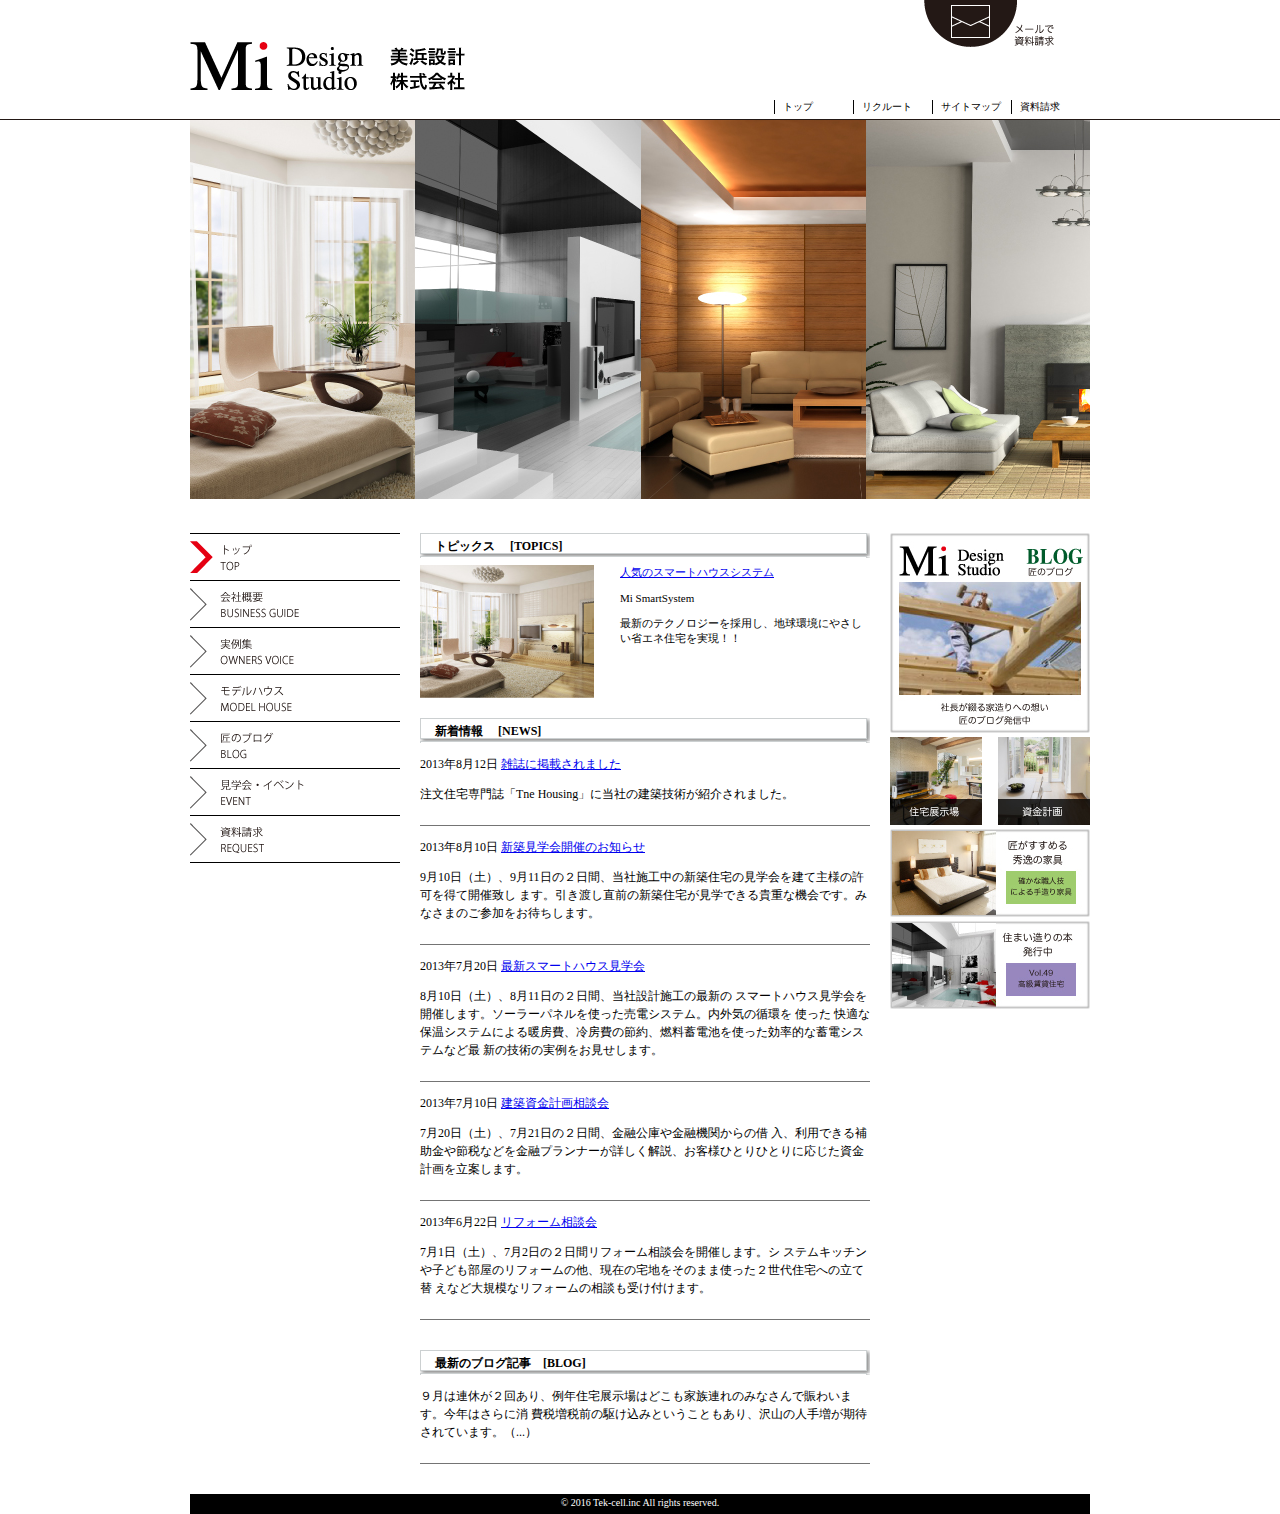
<file: index.html>
<!DOCTYPE html>
<html lang="ja">
<head>
    <title>注文住宅の美浜工務店</title>
    <meta charset="UTF-8">
 
    <meta name="viewport" content="width=device-width, initial-scale=1.0">
    <link href="style.css" rel="stylesheet">
    <title>Document</title>
</head>
<body>
    <div id="container">
        <header>
            <div class="logo">
            <h1>
            <a href="#"><img src="images/Logo.gif" alt="ロゴ">
             </a>
            </h1>
            </div>
            <div class="nav">
                <div class="banner">
                    <a href="contact.html">
                        <img src="images/Contact.gif" alt="お問合せ">
                    </a>
                </div>
                <ul>
                    <li>
                        <a href="contact.html">資料請求</a>
                    </li>
                    <li>
                        <a href="#">サイトマップ</a>
                    </li>
                    <li>
                        <a href="#">リクルート</a>
                    </li>
                    <li>
                        <a href="index.html">トップ</a>
                    </li>
                    
                </ul>
            </div>
        </header>
        <main>
            <img src="images/MainImage.jpg" alt="メイン画像">
            <div class="side-nav">
                <ul>
                    
                    <li id="nav1">
                        <h2>
                        <a href="index.html">
                            <img src="images/SideNavi_Top_over.gif">
                        </a>
                        </h2>
                    </li>
                    
                    <li id="nav2">
                        <h2>
                        <a href="copporate.html">
                            <img src="images/SideNavi_Guide_out.gif">
                        </a>
                        </h2>
                    </li>
                    
                    <li id="nav3">
                        <h2>
                        <a href="#">
                            <img src="images/SideNavi_Owners_out.gif">
                        </a>
                        </h2>
                    </li>
                    
                    <li id="nav4" >
                        <h2>
                        <a href="modelhouse.html">
                            <img src="images/SideNavi_ModelHouse_out.gif">
                        </a>
                        </h2>
                    </li>
                    
                    <li id="nav5">
                        <h2>
                        <a href="#">
                            <img src="images/SideNavi_Blog_out.gif">
                        </a>
                        </h2>
                    </li>
                
                    <li id="nav6">
                        <h2>
                        <a href="#">
                            <img src="images/SideNavi_Event_out.gif">
                        </a>
                        </h2>
                    </li>
                    
                    <li id="nav7">
                        <h2>
                        <a href="contact.html">
                            <img src="images/SideNavi_Request_out.gif">
                        </a>
                        </h2>
                    </li>
                </ul>
            </div>
            <div class="main-box">
                <div class="main-box_item">
                    <div class="main-title">
                        <h2>トピックス &emsp;[TOPICS]</h2>
                    </div>
                    <img src="images/MainBox_Image.jpg">
                    <div class="main-right">
                        <a href="#">人気のスマートハウスシステム</a>
                        <br>
                        <br>
                        Mi SmartSystem
                        <br>
                        <br>
                        最新のテクノロジーを採用し、地球環境にやさしい省エネ住宅を実現！！
                    </div>
                </div>
                <div class="main-box_item">
                    <div class="main-box_news">
                    <div class="main-title">
                        <h2>新着情報&emsp; [NEWS]</h2>
                    </div>
                    <p>
                        2013年8月12日
                        <a href="#">雑誌に掲載されました</a>
                    </p>
                    <p>注文住宅専門誌「Tne Housing」に当社の建築技術が紹介されました。</p>
                    </div>
                    <div class="main-box_news">
                        <p>
                            2013年8月10日
                            <a href="#">新築見学会開催のお知らせ</a>
                        </p>
                      <p> 9月10日（土）、9月11日の２日間、当社施工中の新築住宅の見学会を建て主様の許可を得て開催致し ます。引き渡し直前の新築住宅が見学できる貴重な機会です。みなさまのご参加をお待ちします。</p>
                    </div>
                    <div class="main-box_news">
                        <p>
                            2013年7月20日
                            <a href="#">最新スマートハウス見学会</a>
                        </p>
                        <p>8月10日（土）、8月11日の２日間、当社設計施工の最新の スマートハウス見学会を開催します。ソーラーパネルを使った売電システム。内外気の循環を 使った 快適な保温システムによる暖房費、冷房費の節約、燃料蓄電池を使った効率的な蓄電システムなど最 新の技術の実例をお見せします。</p>
                    </div>
                    <div class="main-box_news">
                        <p>
                            2013年7月10日
                            <a href="#">建築資金計画相談会</a>
                        </p>
                        <p>7月20日（土）、7月21日の２日間、金融公庫や金融機関からの借 入、利用できる補助金や節税などを金融プランナーが詳しく解説、お客様ひとりひとりに応じた資金 計画を立案します。</p>
                    </div>
                    <div class="main-box_news">
                        <p>
                            2013年6月22日
                            <a href="#">リフォーム相談会</a>
                        </p>
                        <p>7月1日（土）、7月2日の２日間リフォーム相談会を開催します。シ ステムキッチンや子ども部屋のリフォームの他、現在の宅地をそのまま使った２世代住宅への立て替 えなど大規模なリフォームの相談も受け付けます。</p>
                    </div>
                </div>
                <div class="main-box_item">
                    <div class="main-title">
                        <h2>最新のブログ記事&emsp;[BLOG]</h2>

                    </div>
                    <div class="main-box_news">
                        <p>
                            ９月は連休が２回あり、例年住宅展示場はどこも家族連れのみなさんで賑わいます。今年はさらに消 費税増税前の駆け込みということもあり、沢山の人手増が期待されています。（...）
                        </p>
                    </div>
                </div>
            </div>
            <div class="banner-box">
                <a href="#"><img src="images/BannerBlog.jpg"></a>
                <div class="banner-img">
                    <a href="#"><img src="images/BannerHousing.jpg"></a> 
                    <a href="#"><img src="images/BannerPlan.jpg"></a>
                </div>
                <a href="#"><img src="images/BannerFurniture.jpg"></a>
                <a href="#"><img src="images/BannerBook.jpg"></a>
             
            </div>
            
        </main>
    </div>
    <footer>© 2016 Tek-cell.inc All rights reserved.</footer>
</body>
</html>
</file>
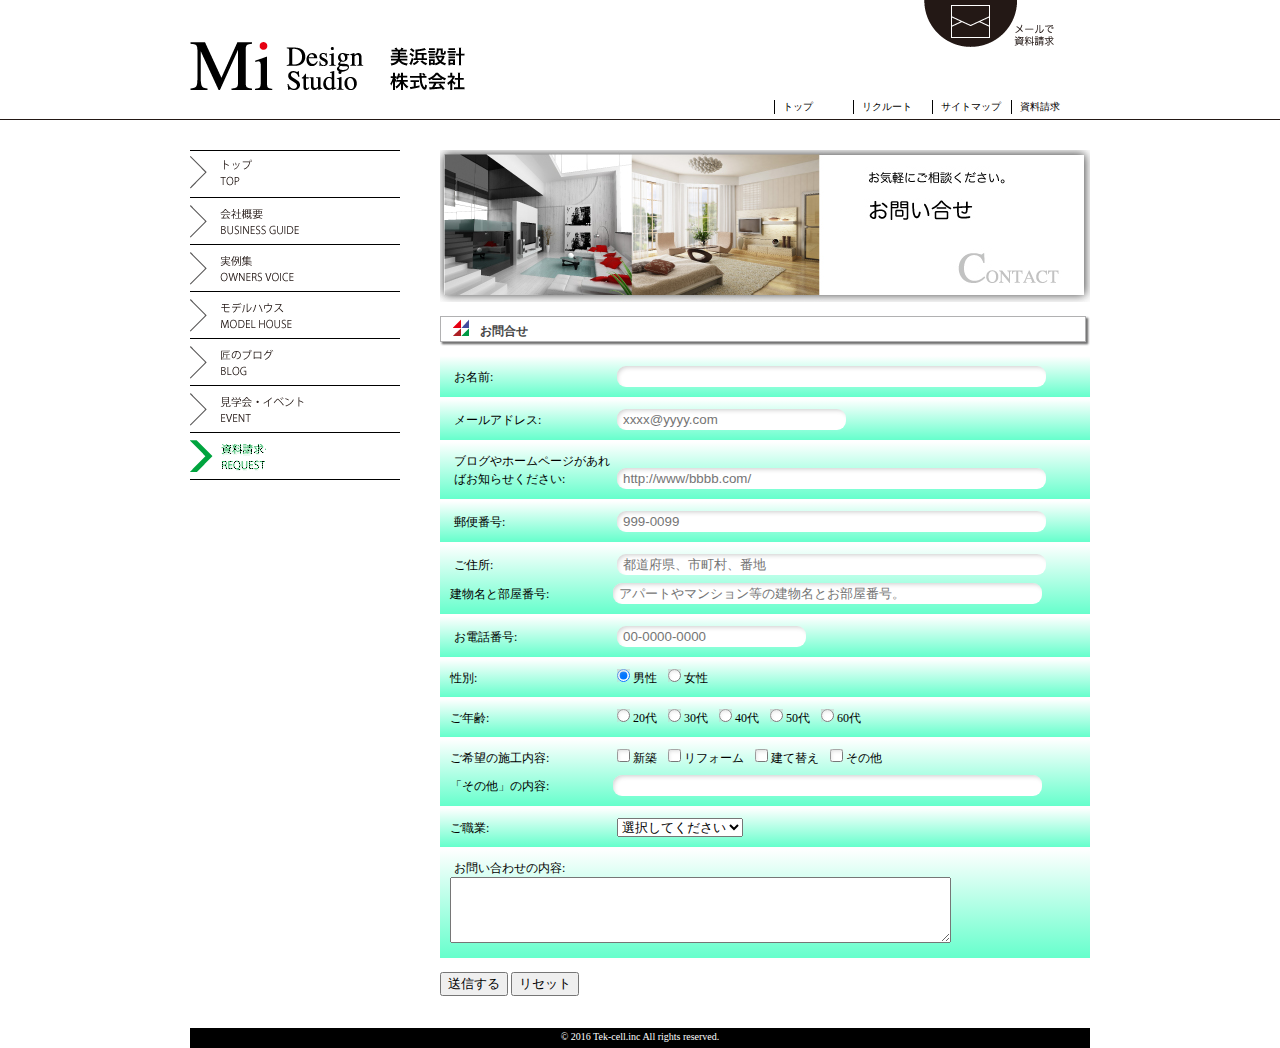
<file: contact.html>
<!DOCTYPE html>
<html lang="ja">
<head>
    <title>注文住宅の美浜工務店</title>
    <meta charset="UTF-8">
 
    <meta name="viewport" content="width=device-width, initial-scale=1.0">
    <link href="style.css" rel="stylesheet">
    <link href="contact-form.css" rel="stylesheet">
    <title>Document</title>
</head>
<body>
    <div id="container">
        <header>
            <div class="logo">
            <h1>
            <a href="#"><img src="images/Logo.gif" alt="ロゴ">
             </a>
            </h1>
            </div>
            <div class="nav">
                <div class="banner">
                    <a href="contact.html">
                        <img src="images/Contact.gif" alt="お問合せ">
                    </a>
                </div>
                <ul>
                    <li>
                        <a href="conatct.html">資料請求</a>
                    </li>
                    <li>
                        <a href="#">サイトマップ</a>
                    </li>
                    <li>
                        <a href="#">リクルート</a>
                    </li>
                    <li>
                        <a href="index.html">トップ</a>
                    </li>
                    
                </ul>
            </div>
        </header>
        <main>
            <div class="side-nav">
                <ul>
                    
                    <li id="nav1">
                        <h2>
                        <a href="#">
                            <img src="images/SideNavi_Top_out.gif">
                        </a>
                        </h2>
                    </li>
                    
                    <li id="nav2">
                        <h2>
                        <a href="copporate.html">
                            <img src="images/SideNavi_Guide_out.gif">
                        </a>
                        </h2>
                    </li>
                    
                    <li id="nav3">
                        <h2>
                        <a href="#">
                            <img src="images/SideNavi_Owners_out.gif">
                        </a>
                        </h2>
                    </li>
                    
                    <li id="nav4" >
                        <h2>
                        <a href="modelhouse.html">
                            <img src="images/SideNavi_ModelHouse_out.gif">
                        </a>
                        </h2>
                    </li>
                    
                    <li id="nav5">
                        <h2>
                        <a href="#">
                            <img src="images/SideNavi_Blog_out.gif">
                        </a>
                        </h2>
                    </li>
                
                    <li id="nav6">
                        <h2>
                        <a href="#">
                            <img src="images/SideNavi_Event_out.gif">
                        </a>
                        </h2>
                    </li>
                    
                    <li id="nav7">
                        <h2>
                        <a href="#">
                            <img src="images/SideNavi_Request_over.gif">
                        </a>
                        </h2>
                    </li>
                </ul>
            </div>
            <div class="main-box_sub">
                <img src="images/ContactImage.jpg">
                    <div class="subpage-title">
                        <h2>お問合せ</h2>
                    </div>   
                    <form action="contact01.cgi" method="post" enctype="text/plain" id="contact_01">
                        <p>
                            <label>
                                <span>お名前:</span>
                                <input type="text" name="name" size="50" maxlength="50" required>
                            </label>
                        </p>
                    
                        <p>
                            <label>
                                <span>メールアドレス:</span>
                                <input type="email" name="email" size="25" maxlength="25" placeholder="xxxx@yyyy.com" required>
                            </label>
                        </p>
                    
                        <p>
                            <label>
                                <span>ブログやホームページがあればお知らせください:</span>
                                <input type="url" name="url" size="50" maxlength="50" placeholder="http://www/bbbb.com/" required>
                            </label>
                        </p>
                    
                        <p>
                            <label>
                                <span>郵便番号:</span>
                                <input type="" name="name" size="50" maxlength="8" placeholder="999-0099" required>
                            </label>
                        </p>
                    
                        <p>
                            <label>
                                <span>ご住所:</span>
                                <input type="text" name="adress1" size="50" maxlength="50" placeholder="都道府県、市町村、番地" required>
                            
                        <br>
                    
                        
                                <span>建物名と部屋番号:</span>
                                <input type="text" name="adress2" size="50" maxlength="50" placeholder="アパートやマンション等の建物名とお部屋番号。"  style="margin-top: 8px;">
                            </label>
                        </p>
                    
                        <p>
                            <label>
                                <span>お電話番号:</span>
                                <input type="tel" name="name" size="20" maxlength="17" placeholder="00-0000-0000" required>
                            </label>
                        </p>
                    
                        <p>
                            
                                <span>性別:</span>
                                <label>
                                <input type="radio" name="sex" value="男性" checked >
                                男性
                            </label>
                            <label>
                                <input type="radio" name="repeat"  value="女性" >
                                女性
                            </label>
                        </p>
                    
                        <p>
                            <span>ご年齢:</span>
                            <label>
                                
                                <input type="radio" name="age" value="20代" >
                                20代
                            </label>
                            <label>
                            
                                <input type="radio" name="age" value="30代" >
                                30代
                            </label>
                            <label>
                            
                                <input type="radio" name="age" value="40代" >
                                40代
                            </label>
                            <label>
                    
                                <input type="radio" name="age"value ="50代">
                                50代
                            </label>
                            <label>
                              
                                <input type="radio" name="age" value="60代" >
                                60代
                            </label>
        
                        </p>
                    
                        <p>
                            <span>ご希望の施工内容:</span>
                            <label>
                                <input type="checkbox" name="plan"value="新築" >
                                新築
                            </label>
                            <label>
                                <input type="checkbox" name="plan" value="リフォーム">
                                リフォーム
                            </label>
                            <label>
                                <input type="checkbox" name="plan" value="建て替え">
                                建て替え
                            </label>
                            <label>
                                <input type="checkbox" name="plan" value="その他">
                                その他
                             </label>
                            
                        
                        <br>
                        
                            <span>「その他」の内容:</span>
                                <input type="text" name="plan" size="50" maxlength="50" style="margin-top: 8px;">
                            </label>
                        </p>
                        <p>
                            <span>ご職業:</span>
                            <label>
                                <select  name="shokugyo">
                                    <option>選択してください</option>
                                    <option value="会社員">会社員</option>
                                    <option value="自営業">自営業 </option>
                                    <option value="学生">学生</option>
                                </select>
                            </label>
                        </p>
                        
                        <p>
                            <label>
                                <span>お問い合わせの内容:</span>
                                <textarea name="maaessage" cols="60" rows="4" wrap="hard"></textarea>
                                
                            </label>
                        </p>
                    </form>
                    <p>
                        <input type="submit" value="送信する" form="contact_01">
                        <input type="reset" value="リセット" form="contact_01">
                    </p>
                  
        </main>
    </div>
    <footer>© 2016 Tek-cell.inc All rights reserved.</footer>
</body>
</html>
</file>
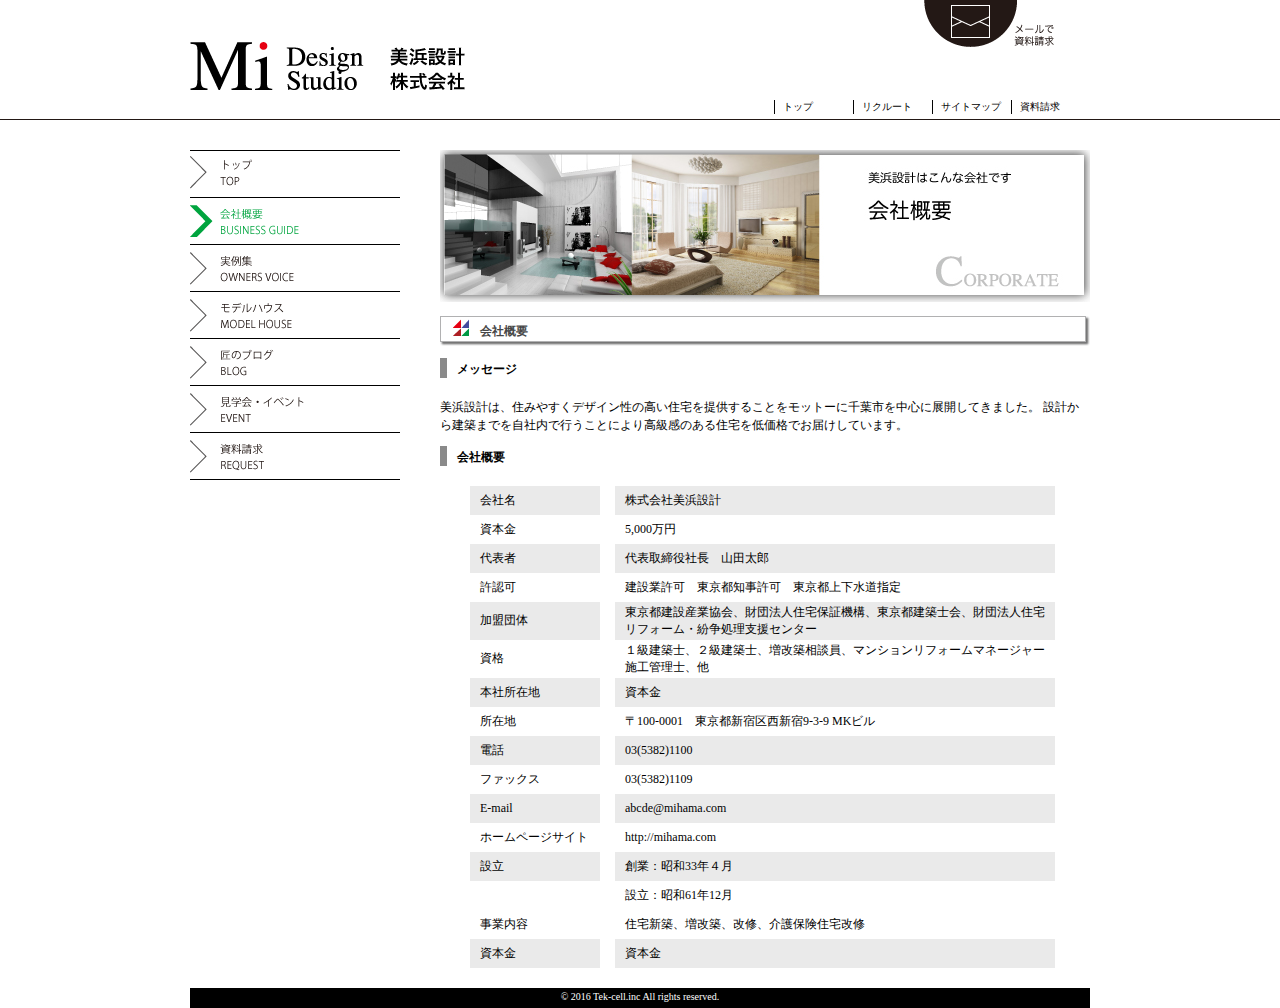
<file: copporate.html>
<!DOCTYPE html>
<html lang="ja">
<head>
    <title>注文住宅の美浜工務店</title>
    <meta charset="UTF-8">
 
    <meta name="viewport" content="width=device-width, initial-scale=1.0">
    <link href="style.css" rel="stylesheet">
    <title>Document</title>
</head>
<body>
    <div id="container">
        <header>
            <div class="logo">
            <h1>
            <a href="#"><img src="images/Logo.gif" alt="ロゴ">
             </a>
            </h1>
            </div>
            <div class="nav">
                <div class="banner">
                    <a href="contact.html">
                        <img src="images/Contact.gif" alt="お問合せ">
                    </a>
                </div>
                <ul>
                    <li>
                        <a href="conatct.html">資料請求</a>
                    </li>
                    <li>
                        <a href="#">サイトマップ</a>
                    </li>
                    <li>
                        <a href="#">リクルート</a>
                    </li>
                    <li>
                        <a href="index.html">トップ</a>
                    </li>
                    
                </ul>
            </div>
        </header>
        <main>
            <div class="side-nav">
                <ul>
                    
                    <li id="nav1">
                        <h2>
                        <a href="index.html">
                            <img src="images/SideNavi_Top_out.gif">
                        </a>
                        </h2>
                    </li>
                    
                    <li id="nav2">
                        <h2>
                        <a href="#">
                            <img src="images/SideNavi_Guide_over.gif">
                        </a>
                        </h2>
                    </li>
                    
                    <li id="nav3">
                        <h2>
                        <a href="#">
                            <img src="images/SideNavi_Owners_out.gif">
                        </a>
                        </h2>
                    </li>
                    
                    <li id="nav4" >
                        <h2>
                        <a href="modelhouse.html">
                            <img src="images/SideNavi_ModelHouse_out.gif">
                        </a>
                        </h2>
                    </li>
                    
                    <li id="nav5">
                        <h2>
                        <a href="#">
                            <img src="images/SideNavi_Blog_out.gif">
                        </a>
                        </h2>
                    </li>
                
                    <li id="nav6">
                        <h2>
                        <a href="#">
                            <img src="images/SideNavi_Event_out.gif">
                        </a>
                        </h2>
                    </li>
                    
                    <li id="nav7">
                        <h2>
                        <a href="contact-form.css">
                            <img src="images/SideNavi_Request_out.gif">
                        </a>
                        </h2>
                    </li>
                </ul>
            </div>
            <div class="main-box_sub">
                <img src="images/CorporateImage.jpg">
                <div class="subpage-title">
                    <h2>会社概要</h2>
                </div>
                <div class="corporate-title">
                    <h3>メッセージ</h3>
                    </div>
                    <p>美浜設計は、住みやすくデザイン性の高い住宅を提供することをモットーに千葉市を中心に展開してきました。 設計から建築までを自社内で行うことにより高級感のある住宅を低価格でお届けしています。</p>
                
                <div class="corporate-title">
                    <h3>会社概要</h3>
            </div>  
            <table cellspacing="0" border="0">
            <tr><td style="width:120px;background-color: #eaeaea;">会社名</td> <td style="width:5px;"></td>	<td style="width:430px; background: #eaeaea;">株式会社美浜設計</td> </tr>
            <tr><td style="width:120px;">資本金</td>	 <td style="width:5px;"></td>	<td style="width:430px; ">5,000万円</td> </tr>
            <tr><td style="width:120px;background-color: #eaeaea;">代表者</td>	<td style="width:5px;"></td> 	<td style="width:430px; background: #eaeaea;">代表取締役社長　山田太郎</td></tr>
            <tr><td style="width:120px;">許認可</td> <td style="width:5px;"></td>	<td style="width:430px;">建設業許可　東京都知事許可　東京都上下水道指定</td></tr>
            <tr><td style="width:120px;background-color: #eaeaea;">加盟団体</td> <td style="width:5px;"></td>	<td style="width:430px; background: #eaeaea;">東京都建設産業協会、財団法人住宅保証機構、東京都建築士会、財団法人住宅リフォーム・紛争処理支援センター</td></tr>
            <tr><td style="width:120px;">資格</td>	<td style="width:5px;"></td>	<td style="width:430px;">１級建築士、２級建築士、増改築相談員、マンションリフォームマネージャー施工管理士、他</td></tr>
            <tr><td style="width:120px;background-color: #eaeaea;">本社所在地</td> <td style="width:5px;"></td>	<td style="width:430px; background: #eaeaea;">資本金</td></tr>
            <tr><td style="width:120px;">所在地</td>	<td style="width:5px;"></td> 	<td style="width:430px; ">〒100-0001　東京都新宿区西新宿9-3-9 MKビル</td></tr>
            <tr><td style="width:120px;background-color: #eaeaea;">電話</td>	<td style="width:5px;"></td> 	<td style="width:430px; background-color: #eaeaea;">03(5382)1100</td></tr>
            <tr><td style="width:120px;">ファックス</td>	 <td style="width:5px;"></td> <td style="width:430px; ">03(5382)1109</td></tr>
            <tr><td style="width:120px;background-color: #eaeaea;">E-mail</td>	<td style="width:5px;"></td> <td style="width:430px;background-color: #eaeaea; ">	abcde@mihama.com</td>	</tr> 
            <tr><td style="width:120px;">ホームページサイト</td>	<td style="width:5px;"></td> <td style="width:430px;">http://mihama.com</td>	</tr>
            <tr><td style="width:120px;background-color: #eaeaea;">設立</td>	<td style="width:5px;"></td> 	<td style="width:430px;background-color: #eaeaea;">創業：昭和33年４月</td></tr>
 	 	 	<tr><td style="width:120px;"></td> <td style="width:5px;"></td><td style="width:430px; ">設立：昭和61年12月</td></tr>
            <tr><td style="width:120px;">事業内容</td> <td style="width:5px;"></td> 	<td style="width:430px;">住宅新築、増改築、改修、介護保険住宅改修</td></tr>
            <tr><td style="width:120px;background-color: #eaeaea;">資本金</td> <td style="width:5px;"></td> 	<td style="width:430px;background-color: #eaeaea;">資本金</td></tr>

            </table>
            </div>

        </main>
    </div>
    <footer>© 2016 Tek-cell.inc All rights reserved.</footer>
</body>
</html>
</file>
<file: style.css>
/*common*/
#container {
    width: 900px;
    height: 600px;
    margin: 0 auto;
    float: none;
}

h1 {
    padding: 0;
    margin: 0;
}
p{
    font-size: 12px;
    line-height:150%;
}
/*body*/
body {
    padding: 0;
    margin: 0;
    width: 100%;
    height: 100%;
    background-image:url(images/body_border.gif);
    background-repeat: repeat-x;
}
ul {
    list-style: none;
}
/*header*/
header {
    width: 900px;
    height: 120px;
}
header .logo {
    float: left;
    height: 100px;
    width: 300px;
}
header .nav {
    float: right;
    height: 100px;
    width: 580px;
}
header .logo h1 {
    margin-top: 40px;
}
header .nav ul {
    list-style: none;
    margin-top: 100px;
    font-size: 10px;
}
header .nav .banner {
    float: right;
    margin-right: 30px;
}
header .nav li {
    display: inline;
    float: right;
    width: 70px;
    border-left: 1px solid #050505;
    padding-left: 8px;
}
header .nav li a {
    text-decoration: none;
    color:#000;
}
header .nav li a:hover {
    text-decoration: underline;
    color: skyblue;
}
/*main*/
main {
    height:auto;
    width:900px;
}
main .side-nav {
    height: 300px;
    width: 210px;
    float: left;
    margin-top: 30px;
}
main .side-nav ul {
    border-top: 1px solid #000;
    padding: 0;
    margin: 0;
}
main .side-nav h2 {
    margin: 0;
    padding: 0;
}
#nav1,
#nav2,
#nav3,
#nav4,
#nav5,
#nav6,
#nav7 {
    margin: 0;
    padding: 0;
    width: 210px;
    height: 46px;
    border-bottom: 1px solid #000;
}
#nav1 {
    background: url(images/SideNavi_Top_over.gif)no-repeat;
}
main .side-nav #nav1 a:hover img {
    visibility: hidden;
}
#nav2 {
    background: url(images/SideNavi_Guide_over.gif)no-repeat;
}
main .side-nav #nav2 a:hover img {
    visibility: hidden;}
#nav3 {
    background: url(images/SideNavi_Owners_over.gif)no-repeat;
}
main .side-nav #nav3 a:hover img {
    visibility: hidden;}
#nav4 {
    background: url(images/SideNavi_ModelHouse_over.gif)no-repeat;
}
main .side-nav #nav4 a:hover img {
    visibility: hidden;}
#nav5 {
    background: url(images/SideNavi_Blog_over.gif)no-repeat;
}
main .side-nav #nav5 a:hover img {
    visibility: hidden;}
#nav6 {
    background: url(images/SideNavi_Event_over.gif)no-repeat;
}
main .side-nav #nav6 a:hover img {
    visibility: hidden;}
#nav7 {
    background: url(images/SideNavi_Request_over.gif)no-repeat;
}
main .side-nav #nav7 a:hover img {
  

    visibility: hidden;}
/*main-box*/
main .main-box {
    height: auto;
    width: 450px;
    float: left;
    margin:30px 0 0 20px;
}
.main-box .main-box_item img {
    float:left;
}
.main-box .main-box_item {
    margin-bottom: 20px;
    width: 450px;
    float: left;
}
.main-box .main-box_item .main-title {
    background-image:url(images/MainTitle.gif);
    width: 450px;
    height: 25px;
    margin-top: 0px;
    margin-bottom: 7px;
}
.main-box .main-box_item .main-title h2 {
    font-size: 12px;
    margin: 0 0 0 10px;
    padding: 5px;
}
.main-box .main-box_item .main-right {
    float: right;
    font-size: 11px;
    width: 250px;

}
.main-box .main-box_news {
    border-bottom: 1px solid #747474;
    margin-bottom: 10px;
    padding-bottom: 10px;
}
/*banner*/
main .banner-box {
    height: auto;
    width: 200px;
    float: right;
    margin-top: 30px;
}
main .banner-img {
    display: flex;
    justify-content: space-between;
}
/*footer*/
footer {
    clear: both;
    height: 20px;
    width: 900px;
   background: #000;
   font-size: 10px;
   text-align: center;
   color: white;
   line-height: 17px;
   margin: 0 auto;

}
/*main-box_sub*/
.main-box_sub {
    height: auto;
    width: 650px;
    margin:30px 0 20px 40px;
    float:left ;
}
.main-box_sub .subpage-title  {
    background-image:url(images/SubPage_title.gif);
    margin-bottom: 10px;
    width: 650px;
    height: 30px;
}
.main-box_sub .subpage-title h2 {
    font-size: 12px;
    color: #474747;
    padding: 7px 0 0 40px;
}
.main-box_sub .corporate-title {
    border-left:7px solid #8a8a8a;
    width: 643px;
    height: 20px;
    margin-bottom: 20px;
}
.main-box_sub .corporate-title h3 {
    font-size: 12px;
    padding-top: 3px;
    padding-left: 10px;
}
/* table */
table {
    font-size: 12px;
    margin-left: 30px;
}
td {
    height: 25px;
    padding: 2px 0 2px 10px ;
}
/* main-box_item */
.main-box_sub .subpage-title {
    background-image :url(images/SubPage_title.gif);
    margin-bottom: 10px;
    width: 650px;
    height: 30px;
}
.main-box_sub  .subpage-title h2 {
    font-size: 12px;
    color: #474747;
    padding: 7px 0 0 40px;  
}
.main-box_sub .main-box_item {
    width: 650px;
    margin-bottom: 20px;
    border-bottom: 1px solid #333;
}
.main-box_sub .main-box_item .item-title {
    height: 30px;
    width: 645px;
    margin-bottom: 20px;
    border-top: 20px solid #ccc;
    border-left: 5px solid #ccc;
}
.main-box_sub .main-box_item .item-title h3 {
    font-size: 14px;
    color: #306;
    margin-top: 5px;
    padding-left: 10px;
}

.main-box_sub .main-box_item .item-text {
    float: right;
    width: 270px;
    margin-right: 5px;
}
</file>
<file: contact-form.css>
/* form */
form {
    width: 650px;
}
form p {
    margin: 0;
    padding: 10px;
    border-bottom:2px solid #fff;
    font-size:12px;
    background:linear-gradient(#fff,#6fc);
    -moz-background:linear-gradient(top,#fff,#6fc);
    -webkit-background:linear-gradient(top,#fff,#6fc);
}
 form p span {
     display: inline-block;
     text-align: left;
     width: 160px;
     margin: 0;
 }
 form p input {
     padding: 3px 6px;
     margin: 0;
     color: #666;
     border: none;
     border-radius: 9px;
     -webkit-border-radius: 9px;
     -moz-border-radius: 9px;
     box-shadow: 2px 3px 5px -2px #ccc inset;
     -moz-box-shadow: 2px 3px 5px -2px #ccc inset;
     -webkit-box-shadow: 2px 3px 5px -2px #ccc inset;
 }
form label {
     padding: 4px;
 }
form label {
    padding: 4px;
}
</file>
